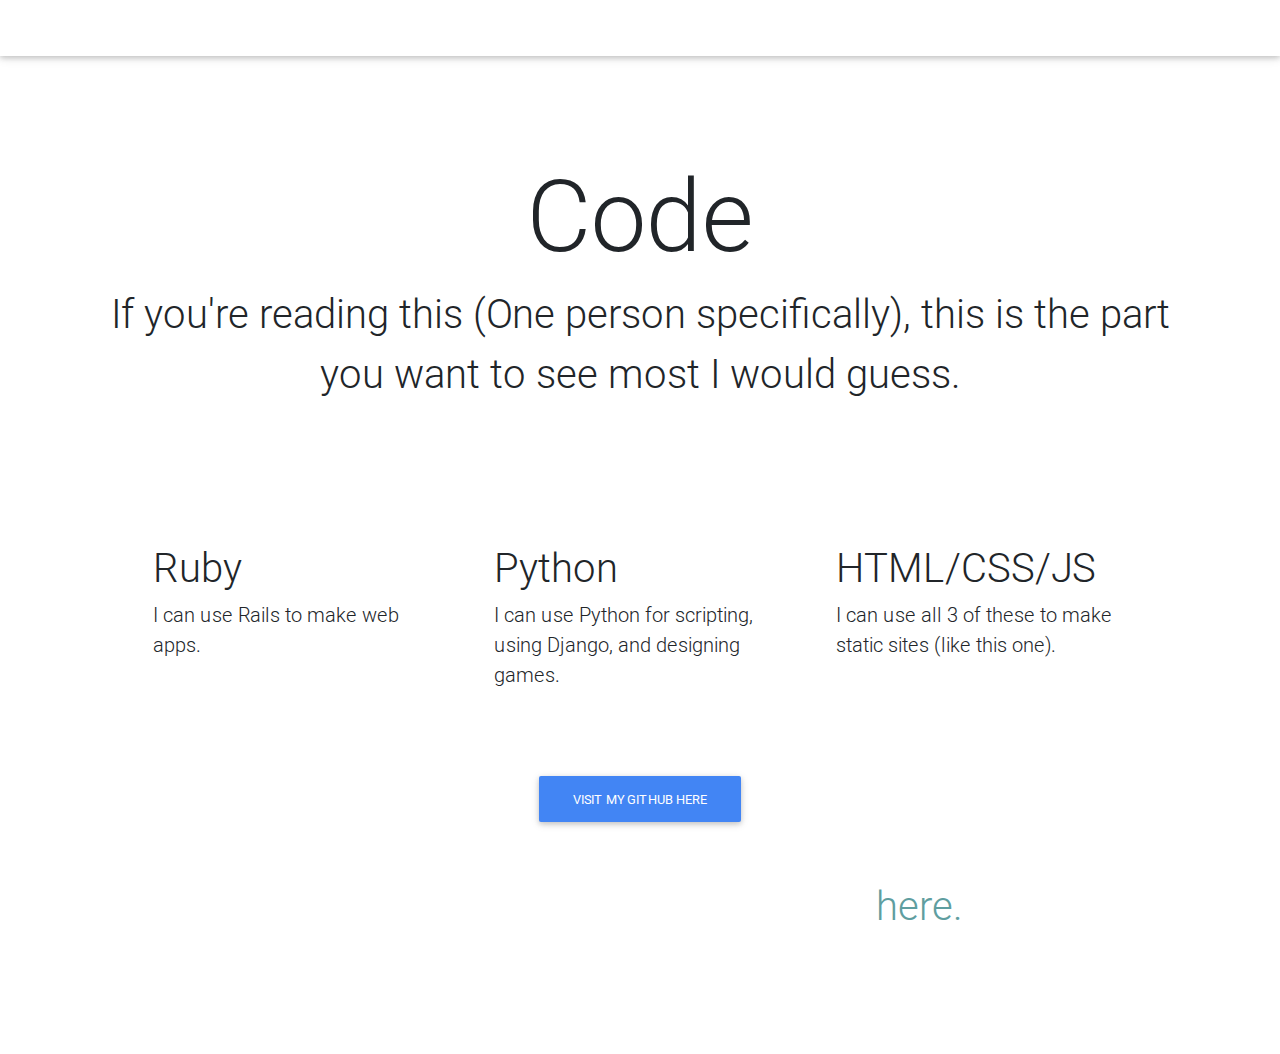
<file: code.html>
<!DOCTYPE html>
<html lang="en">

<head>
    <meta charset="utf-8">
    <meta name="viewport" content="width=device-width, initial-scale=1">
    <meta name="viewport" content="width=device-width, initial-scale=1, shrink-to-fit=no">
    <meta http-equiv="x-ua-compatible" content="ie=edge">
    <title>Davis Cover: Code</title>
    <!-- Font Awesome -->
    <link rel="stylesheet" href="https://maxcdn.bootstrapcdn.com/font-awesome/4.7.0/css/font-awesome.min.css">
    <!-- Bootstrap core CSS -->
    <link href="css/bootstrap.min.css" rel="stylesheet">
    <!-- Material Design Bootstrap -->
    <link href="css/mdb.min.css" rel="stylesheet">
    <!-- Your custom styles (optional) -->
    <link href="css/code.css" rel="stylesheet">
</head>

<body>

<header>
    <nav class="navbar navbar-expand-lg navbar-dark">
        
        <button class="navbar-toggler" type="button" data-toggle="collapse" data-target="#navbarSupportedContent" aria-controls="navbarSupportedContent" aria-expanded="false" aria-label="Toggle navigation">
            <span class="navbar-toggler-icon"></span>
        </button>
        <div class="collapse navbar-collapse" id="navbarSupportedContent">
            <ul class="navbar-nav mr-auto">
                <li class="nav-item">
                    <a class="nav-link" href="index.html">Home</a>
                </li>
                <li class="nav-item active">
                    <a class="nav-link" href="about_me.html">About<span class="sr-only">(current)</span></a>
                </li>
                <li class="nav-item">
                    <a class="nav-link" href="contact.html">Contact</a>
                </li>
            </ul>
            <ul class="navbar-nav nav-flex-icons">
                <li class="nav-item">
                    <a class="nav-link" href="https://twitter.com/davis_cover?lang=en"><i class="fa fa-twitter"></i></a>
                </li>
                <li class="nav-item">
                    <a class="nav-link" href="https://www.instagram.com/daviscover_/"><i class="fa fa-instagram"></i></a>
                </li>
            </ul>
        </div>
    </nav>
</header>
    
    
<div class="container-fluid" id="label">
    <div class="container title">
        <h2>Code</h2>
        <p>If you're reading this (One person specifically), this is the part you want to see most I would guess.</p>
    </div>
</div>
<div class="row">
    <div class="col first">
        <h3>Ruby</h3>
        <p>I can use Rails to make web apps.</p>
    </div>
    <div class="col second">
        <h3>Python</h3>
        <p>I can use Python for scripting, using Django, and designing games.</p>
    </div>
    <div class="col third">
        <h3>HTML/CSS/JS</h3>
        <p>I can use all 3 of these to make static sites (like this one).</p>
    </div>
</div>
<div class="row">
    <a class="btn btn-primary" href="https://github.com/davisonrails">Visit my github here</a>
</div>
<div class="row">
    <div class="col ux">
    <h4>I can also do UX which is linked <a href='https://xd.adobe.com/view/b3687d56-6431-480f-bde5-3498e60d801d?fullscreen'>here.</a></h4>
    <p>This is a dating app I developed for my friend's brother. The UI is pretty much done and now I'm onto using Swift/XCode to actually build it.</p>
    </div>
</div>
    
 
    



    
    
    <!-- SCRIPTS -->
    <!-- JQuery -->
    <script type="text/javascript" src="js/jquery-3.2.1.min.js"></script>
    <!-- Bootstrap tooltips -->
    <script type="text/javascript" src="js/popper.min.js"></script>
    <!-- Bootstrap core JavaScript -->
    <script type="text/javascript" src="js/bootstrap.min.js"></script>
    <!-- MDB core JavaScript -->
    <script type="text/javascript" src="js/mdb.min.js"></script>
</body>
<!--This is the End-->
    
    
</html>
</file>
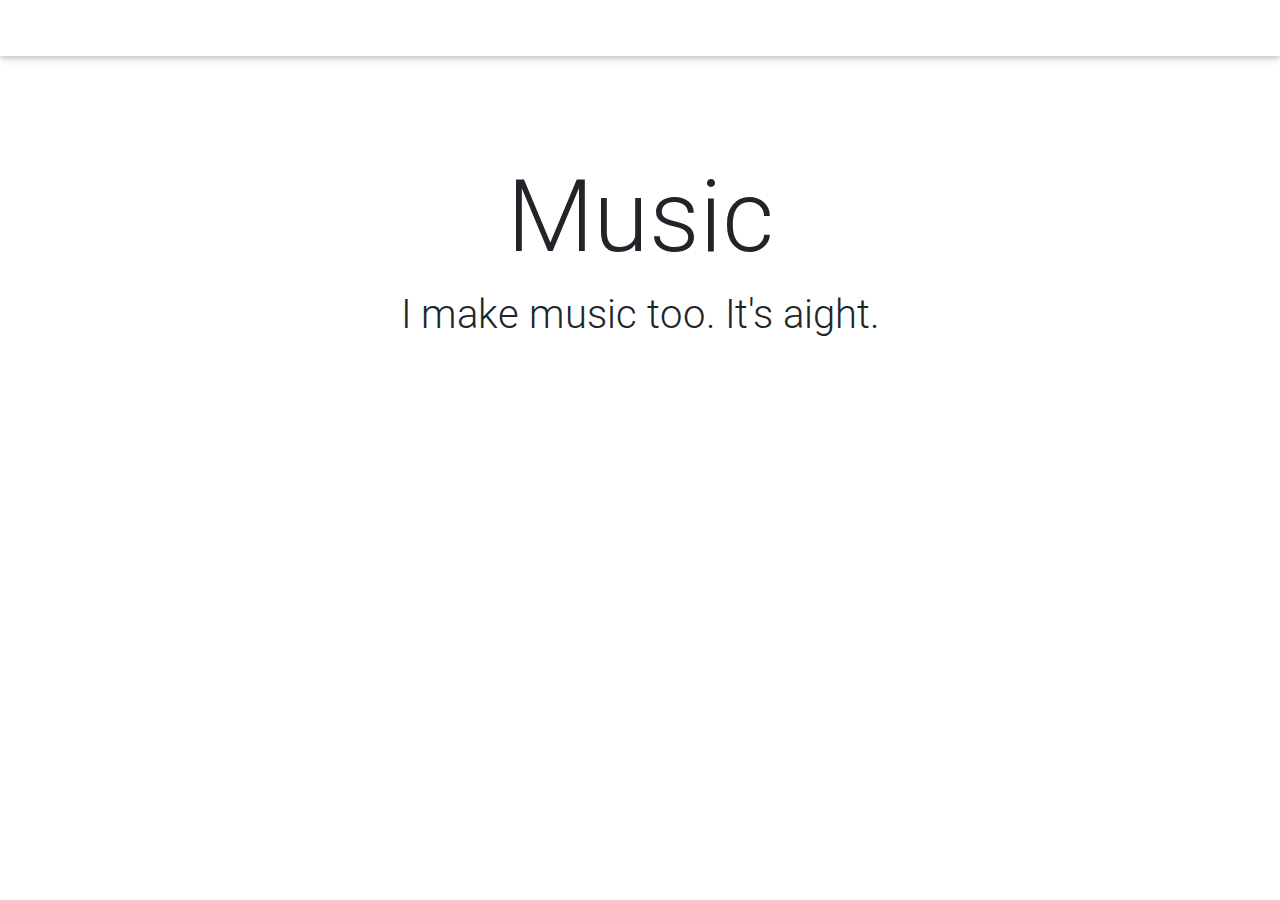
<file: music.html>
<!DOCTYPE html>
<html lang="en">

<head>
    <meta charset="utf-8">
    <meta name="viewport" content="width=device-width, initial-scale=1">
    <meta name="viewport" content="width=device-width, initial-scale=1, shrink-to-fit=no">
    <meta http-equiv="x-ua-compatible" content="ie=edge">
    <title>Davis Cover: Music</title>
    <!-- Font Awesome -->
    <link rel="stylesheet" href="https://maxcdn.bootstrapcdn.com/font-awesome/4.7.0/css/font-awesome.min.css">
    <!-- Bootstrap core CSS -->
    <link href="css/bootstrap.min.css" rel="stylesheet">
    <!-- Material Design Bootstrap -->
    <link href="css/mdb.min.css" rel="stylesheet">
    <!-- Your custom styles (optional) -->
    <link href="css/music.css" rel="stylesheet">
</head>

<body>

<!--NavBar-->
    
<header>
    <nav class="navbar navbar-expand-lg navbar-dark">
        
        <button class="navbar-toggler" type="button" data-toggle="collapse" data-target="#navbarSupportedContent" aria-controls="navbarSupportedContent" aria-expanded="false" aria-label="Toggle navigation">
            <span class="navbar-toggler-icon"></span>
        </button>
        <div class="collapse navbar-collapse" id="navbarSupportedContent">
            <ul class="navbar-nav mr-auto">
                <li class="nav-item">
                    <a class="nav-link" href="index.html">Home</a>
                </li>
                <li class="nav-item active">
                    <a class="nav-link" href="about_me.html">About<span class="sr-only">(current)</span></a>
                </li>
                <li class="nav-item">
                    <a class="nav-link" href="contact.html">Contact</a>
                </li>
            </ul>
            <ul class="navbar-nav nav-flex-icons">
                <li class="nav-item">
                    <a class="nav-link" href="https://twitter.com/davis_cover?lang=en"><i class="fa fa-twitter"></i></a>
                </li>
                <li class="nav-item">
                    <a class="nav-link" href="https://www.instagram.com/daviscover_/"><i class="fa fa-instagram"></i></a>
                </li>
            </ul>
        </div>
    </nav>
</header>
<!--End of Navbar-->
    
<!--Actual Content Here-->
<div class="container-fluid" id="aboutme">
    <div class="title">
        <h2>Music</h2>
        <p>I make music too. It's aight.</p>
    </div>
    <div class="row notmobile">
        <div class="col">
            <iframe width="100%" height="300" scrolling="no" frameborder="no" allow="autoplay" src="https://w.soundcloud.com/player/?url=https%3A//api.soundcloud.com/tracks/345242346&amp;color=%233c98bc&amp;auto_play=false&amp;hide_related=false&amp;show_comments=true&amp;show_user=true&amp;show_reposts=false&amp;show_teaser=true&amp;visual=true"></iframe>
        </div>
        <div class="col">
            <iframe width="100%" height="300" scrolling="no" frameborder="no" allow="autoplay" src="https://w.soundcloud.com/player/?url=https%3A//api.soundcloud.com/tracks/344930521&amp;color=%233c98bc&amp;auto_play=false&amp;hide_related=false&amp;show_comments=true&amp;show_user=true&amp;show_reposts=false&amp;show_teaser=true&amp;visual=true"></iframe>
        </div>
        <div class="col">
            <iframe width="100%" height="300" scrolling="no" frameborder="no" allow="autoplay" src="https://w.soundcloud.com/player/?url=https%3A//api.soundcloud.com/tracks/344630553&amp;color=%233c98bc&amp;auto_play=false&amp;hide_related=false&amp;show_comments=true&amp;show_user=true&amp;show_reposts=false&amp;show_teaser=true&amp;visual=true"></iframe>
        </div>
    </div>
    
    <div class="col mobile">
        <div class="row">
            <iframe width="100%" height="200" scrolling="no" frameborder="no" allow="autoplay" src="https://w.soundcloud.com/player/?url=https%3A//api.soundcloud.com/tracks/345242346&amp;color=%233c98bc&amp;auto_play=false&amp;hide_related=false&amp;show_comments=true&amp;show_user=true&amp;show_reposts=false&amp;show_teaser=true&amp;visual=true"></iframe>
        </div>
        <div class="row">
            <iframe width="100%" height="200" scrolling="no" frameborder="no" allow="autoplay" src="https://w.soundcloud.com/player/?url=https%3A//api.soundcloud.com/tracks/344930521&amp;color=%233c98bc&amp;auto_play=false&amp;hide_related=false&amp;show_comments=true&amp;show_user=true&amp;show_reposts=false&amp;show_teaser=true&amp;visual=true"></iframe>
        </div>
        <div class="row">
            <iframe width="100%" height="200" scrolling="no" frameborder="no" allow="autoplay" src="https://w.soundcloud.com/player/?url=https%3A//api.soundcloud.com/tracks/344630553&amp;color=%233c98bc&amp;auto_play=false&amp;hide_related=false&amp;show_comments=true&amp;show_user=true&amp;show_reposts=false&amp;show_teaser=true&amp;visual=true"></iframe>
        </div>
    </div>
    
    
    
    
</div>

    <!-- SCRIPTS -->
    <!-- JQuery -->
    <script type="text/javascript" src="js/jquery-3.2.1.min.js"></script>
    <!-- Bootstrap tooltips -->
    <script type="text/javascript" src="js/popper.min.js"></script>
    <!-- Bootstrap core JavaScript -->
    <script type="text/javascript" src="js/bootstrap.min.js"></script>
    <!-- MDB core JavaScript -->
    <script type="text/javascript" src="js/mdb.min.js"></script>
</body>
<!--This is the End-->
    
    
</html>
</file>
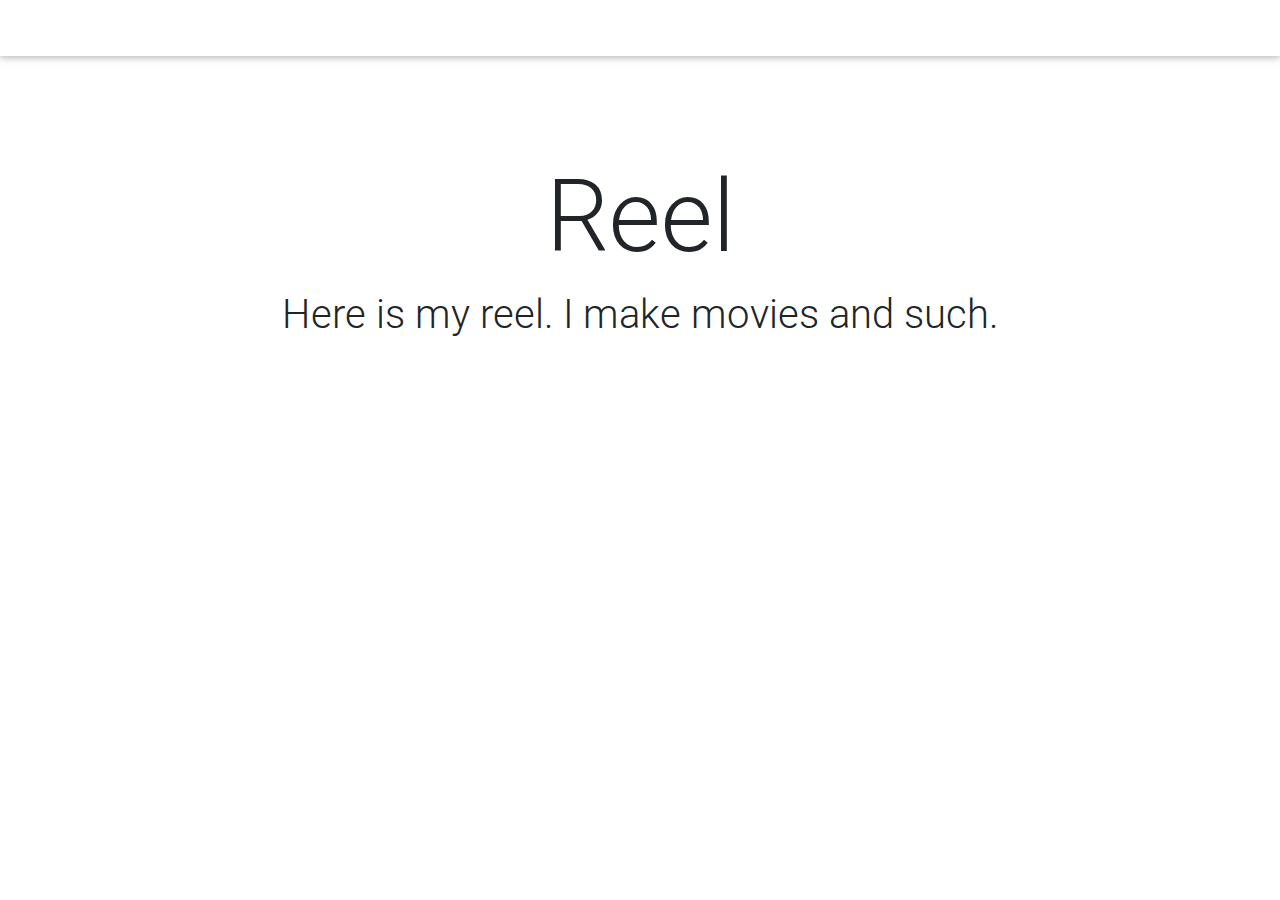
<file: reel.html>
<!DOCTYPE html>
<html lang="en">

<head>
    <meta charset="utf-8">
    <meta name="viewport" content="width=device-width, initial-scale=1">
    <meta name="viewport" content="width=device-width, initial-scale=1, shrink-to-fit=no">
    <meta http-equiv="x-ua-compatible" content="ie=edge">
    <title>Davis Cover: Reel</title>
    <!-- Font Awesome -->
    <link rel="stylesheet" href="https://maxcdn.bootstrapcdn.com/font-awesome/4.7.0/css/font-awesome.min.css">
    <!-- Bootstrap core CSS -->
    <link href="css/bootstrap.min.css" rel="stylesheet">
    <!-- Material Design Bootstrap -->
    <link href="css/mdb.min.css" rel="stylesheet">
    <!-- Your custom styles (optional) -->
    <link href="css/reel.css" rel="stylesheet">
</head>

<body>

<!--NavBar-->
    
<header>
    <nav class="navbar navbar-expand-lg navbar-dark">
        
        <button class="navbar-toggler" type="button" data-toggle="collapse" data-target="#navbarSupportedContent" aria-controls="navbarSupportedContent" aria-expanded="false" aria-label="Toggle navigation">
            <span class="navbar-toggler-icon"></span>
        </button>
        <div class="collapse navbar-collapse" id="navbarSupportedContent">
            <ul class="navbar-nav mr-auto">
                <li class="nav-item">
                    <a class="nav-link" href="index.html">Home</a>
                </li>
                <li class="nav-item active">
                    <a class="nav-link" href="about_me.html">About<span class="sr-only">(current)</span></a>
                </li>
                <li class="nav-item">
                    <a class="nav-link" href="contact.html">Contact</a>
                </li>
            </ul>
            <ul class="navbar-nav nav-flex-icons">
                <li class="nav-item">
                    <a class="nav-link" href="https://twitter.com/davis_cover?lang=en"><i class="fa fa-twitter"></i></a>
                </li>
                <li class="nav-item">
                    <a class="nav-link" href="https://www.instagram.com/daviscover_/"><i class="fa fa-instagram"></i></a>
                </li>
            </ul>
        </div>
    </nav>
</header>
<!--End of Navbar-->
    
<!--Actual Content Here-->
<div class="container-fluid" id="aboutme">
    <div class="container title">
    <h2>Reel</h2>
    <p>Here is my reel. I make movies and such.</p>
    </div>
        <div class="row">
        <div class="col">
          <iframe width="560" height="315" src="https://www.youtube.com/embed/SE3RQKDLkDc" frameborder="0" allow="autoplay; encrypted-media" allowfullscreen></iframe>  
        </div>
        <div class="col">
          <iframe width="560" height="315" src="https://www.youtube.com/embed/Ijq7_btV2bM" frameborder="0" allow="autoplay; encrypted-media" allowfullscreen></iframe>
        </div>
    </div>
    
</div>

    <!-- SCRIPTS -->
    <!-- JQuery -->
    <script type="text/javascript" src="js/jquery-3.2.1.min.js"></script>
    <!-- Bootstrap tooltips -->
    <script type="text/javascript" src="js/popper.min.js"></script>
    <!-- Bootstrap core JavaScript -->
    <script type="text/javascript" src="js/bootstrap.min.js"></script>
    <!-- MDB core JavaScript -->
    <script type="text/javascript" src="js/mdb.min.js"></script>
</body>
<!--This is the End-->
    
    
</html>
</file>
<file: css/code.css>
/* Your custom styles */


#label {
    
    text-align: center;    
} 

.navbar {
    background-color: transparent;
}

body {
    background-image: url("https://i.imgur.com/SvnuN4M.png");
    background-repeat: no-repeat;
    background-size: cover;
}

h1 {
    font-size: 250px;
    margin: 0 auto;
    margin-top: 140px;
}

p {
    font-size: 40px;
    padding-bottom: 10px;
}

.row {
    width:  100%;
    margin: 0 auto;
    margin-top: 100px;
}

h2 {
    font-size: 100px;
    margin-top: 100px;
}

.row {
    width: 80%;
}

.row h3 {
    font-size: 40px;
    padding-top: 20px;
}

.row p {
    font-size: 20px;
}

.first {
    margin: 10px;
    background-color: white;
    border-radius: 20px;
}

.second {
    margin: 10px;
    background-color: white;
     border-radius: 20px; 
}

.third {
    margin: 10px;
    background-color: white;
    border-radius: 20px; 
}

.btn {
    margin: 0 auto;
    margin-bottom: 50px;
    position: relative;
    bottom: 50px;
}

.ux {
    margin: 0 auto;
    margin-top: -140px;
    color: white;
    text-align: center;
}

.ux h4 {
    font-size: 40px;
}

.ux a {
    color: cadetblue;
}

.ux p {
    font-size: 30px;
}







@media only screen and (max-width: 820px) {
    
    h2 {
        font-size: 50px;
    }
    
    html {
        height: 1240px;
        text-align: center;
    }
    
    .card {
        margin: 20px;
        width: 100%;
    }
    
    .title {
        margin-top: -60px;
    }
    
    .title p {
        font-size: 20px;
    }
    
    .row {
        margin-top: -20px;
    }
    
    .row h3 {
        font-size: 20px;
    }
    
    body {
        height: 1000px;  
    } 
    
    .btn {
        margin-top: 90px;
    }
    
    .ux {
        margin: 0 auto;
        margin-top: -60px;
        color: white;
        text-align: center;
    }

    .ux h4 {
        font-size: 20px;
    }

    .ux a {
        color: cadetblue;
    }

    .ux p {
        font-size: 10px;
    }
    
}
</file>
<file: css/music.css>
/* Your custom styles */


#aboutme {
    
    text-align: center;    
} 

.navbar {
    background-color: transparent;
}

body {
    background-image: url("https://i.imgur.com/SvnuN4M.png");
    background-repeat: no-repeat;
    background-size: cover;
}

h1 {
    font-size: 250px;
    margin: 0 auto;
    margin-top: 140px;
}

p {
    font-size: 40px;
    padding-bottom: 10px;
}

.row {
    width:  100%;
    margin: 0 auto;
    margin-top: 100px;
}

h2 {
    font-size: 100px;
    margin-top: 100px;
}

.mobile {
    display: none;
}

.nonmobile {
    display: block;
}






@media only screen and (max-width: 820px) {
    
    .title {
        margin: -60px;
    }
    
    .title p{
        font-size: 20px;
    }
    
    .title h2 {
        font-size: 30px;
    }
    
    html{
        height: 1340px;
        text-align: center
    }
    
    .card {
        margin: 20px;
        width: 100%;
    }
    
    .notmobile {
        display: none;
    }
    
    .mobile {
        display: block;
    }
    
    
    
    
}
</file>
<file: css/reel.css>
/* Your custom styles */


#aboutme {
    
    text-align: center;    
} 

.navbar {
    background-color: transparent;
}

body {
    background-image: url("https://i.imgur.com/SvnuN4M.png");
    background-repeat: no-repeat;
    background-size: cover;
}

h1 {
    font-size: 250px;
    margin: 0 auto;
    margin-top: 140px;
}

p {
    font-size: 40px;
    padding-bottom: 10px;
}

.row {
    width:  100%;
    margin: 0 auto;
    margin-top: 100px;
}

h2 {
    font-size: 100px;
    margin-top: 100px;
}







@media only screen and (max-width: 820px) {
    
    h2 {
        font-size: 60px;
       
    }
    
    iframe {
        width: 220px;
        height: 160px;
        padding: 15px;
        margin: 0 auto;
    }
    

    .row {
        margin: -10px;
    }
    
    p {
        font-size: 20px;
        
    }
    
    .title {
        margin-top: -70px;
    }
    
    html {
        height: 700px;
    }
    
    
}
</file>
